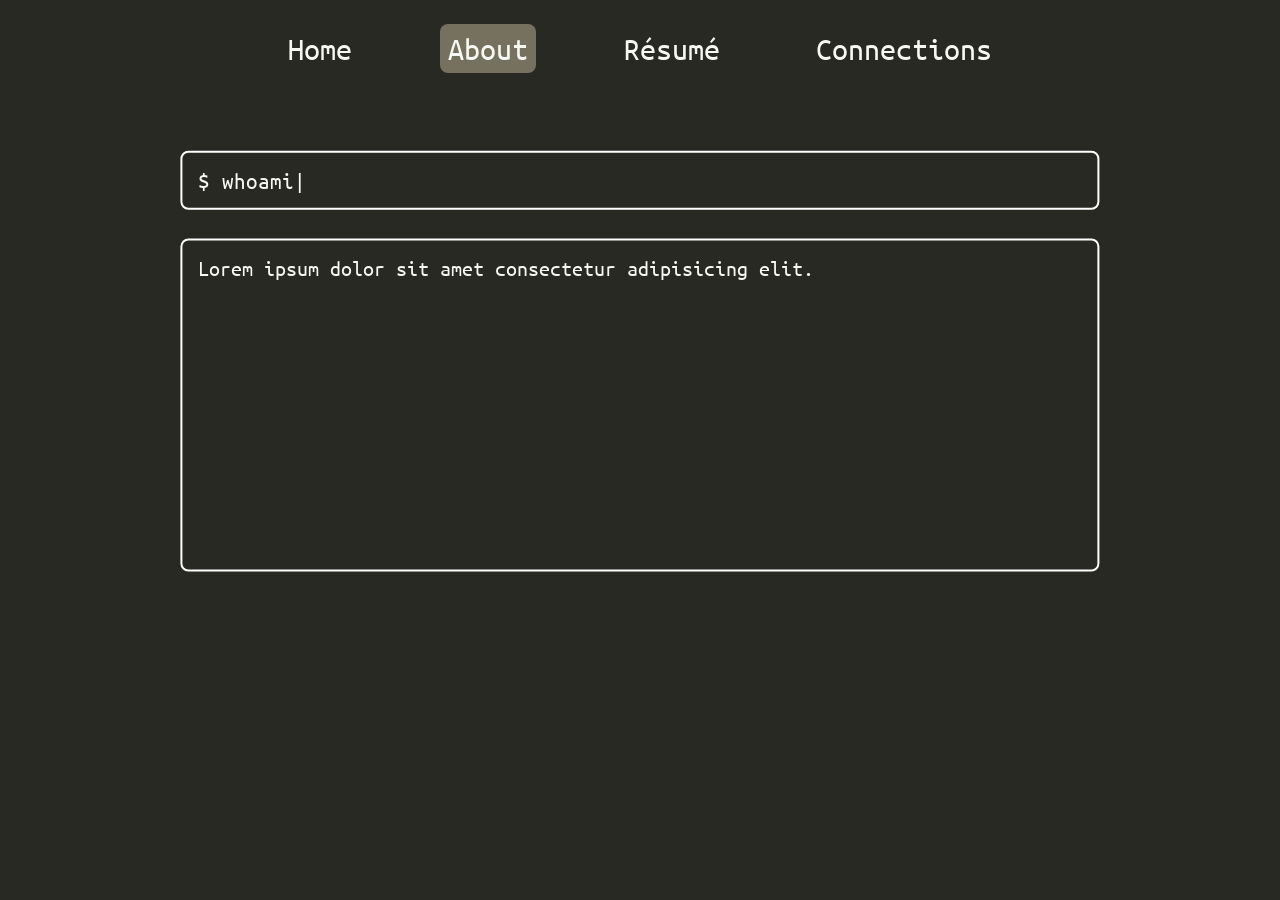
<file: about.html>
<!DOCTYPE html>

<html lang = "en">
	<head>
		<meta charset = "utf-8">
		<meta name = "viewport" content = "width = device-width, initial-scale = 1.0">

		<link href = "media/JC.png" rel = "icon">

		<link rel = "stylesheet" href = "css/styles.css">
		<link rel = "stylesheet" href = "css/animations.css">

		<title>Jiakang Chen</title>
	</head>
	
	<body>		
		<!-- Top Bar -->
		<center>
			<div class = "topbar">
				<a href = "index.html">Home</a>
				<a class = "active" href = "about.html">About</a>
				<a href = "resume.html">Résumé</a>
				<a href = "connections.html">Connections</a>
			</div>
		</center>

		<div class = "title title-levitate" id = "display">$ |</div>

		<div class = "description-box description-box-levitate">Lorem ipsum dolor sit amet consectetur adipisicing elit.</div>
	</body>

	<script src = "javascript/typewriter.js"></script>
</html>
</file>
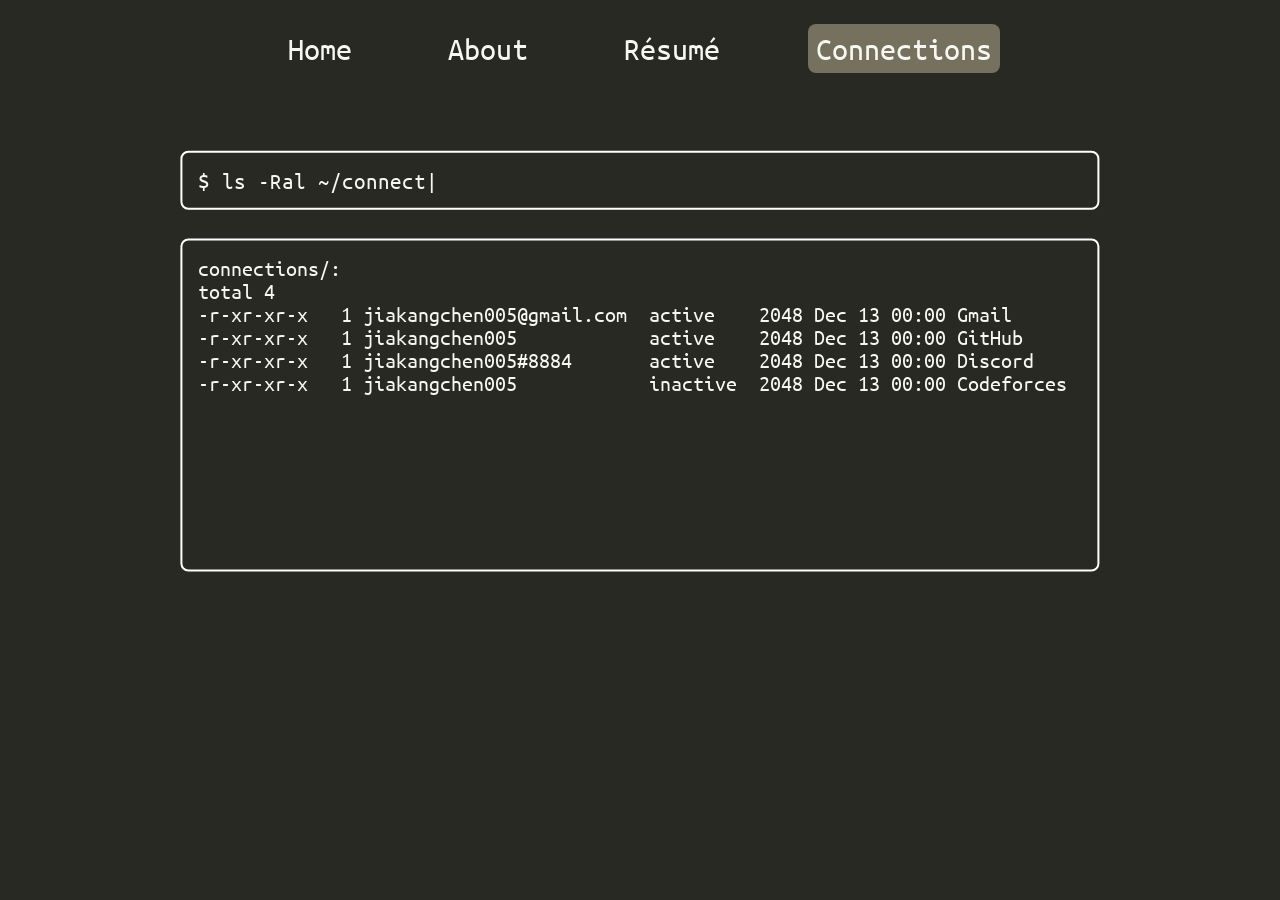
<file: connections.html>
<!DOCTYPE html>

<html lang = "en">
	<head>
		<meta charset = "utf-8">
		<meta name = "viewport" content = "width = device-width, initial-scale = 1.0">

		<link href = "media/JC.png" rel = "icon">

		<link rel = "stylesheet" href = "css/styles.css">
		<link rel = "stylesheet" href = "css/animations.css">

		<title>Jiakang Chen</title>
	</head>
	
	<body>		
		<!-- Top Bar -->
		<center>
			<div class = "topbar">
				<a href = "index.html">Home</a>
				<a href = "about.html">About</a>
				<a href = "resume.html">Résumé</a>
				<a class = "active" href = "connections.html">Connections</a>
			</div>
		</center>

		<div class = "title title-levitate" id = "display">$ |</div>

		<div class = "description-box description-box-levitate">
			connections/:</br>
			total 4</br>
			-r-xr-xr-x&nbsp;&nbsp;&nbsp;1&nbsp;jiakangchen005@gmail.com&nbsp;&nbsp;active&nbsp;&nbsp;&nbsp;&nbsp;2048&nbsp;Dec 13&nbsp;00:00&nbsp;Gmail</br>
			-r-xr-xr-x&nbsp;&nbsp;&nbsp;1&nbsp;jiakangchen005&nbsp;&nbsp;&nbsp;&nbsp;&nbsp;&nbsp;&nbsp;&nbsp;&nbsp;&nbsp;&nbsp;&nbsp;active&nbsp;&nbsp;&nbsp;&nbsp;2048&nbsp;Dec 13&nbsp;00:00&nbsp;GitHub</br>
			-r-xr-xr-x&nbsp;&nbsp;&nbsp;1&nbsp;jiakangchen005#8884&nbsp;&nbsp;&nbsp;&nbsp;&nbsp;&nbsp;&nbsp;active&nbsp;&nbsp;&nbsp;&nbsp;2048&nbsp;Dec 13&nbsp;00:00&nbsp;Discord</br>
			-r-xr-xr-x&nbsp;&nbsp;&nbsp;1&nbsp;jiakangchen005&nbsp;&nbsp;&nbsp;&nbsp;&nbsp;&nbsp;&nbsp;&nbsp;&nbsp;&nbsp;&nbsp;&nbsp;inactive&nbsp;&nbsp;2048&nbsp;Dec 13&nbsp;00:00&nbsp;Codeforces
		</div>
	</body>

	<script src = "javascript/typewriter.js"></script>
</html>
</file>
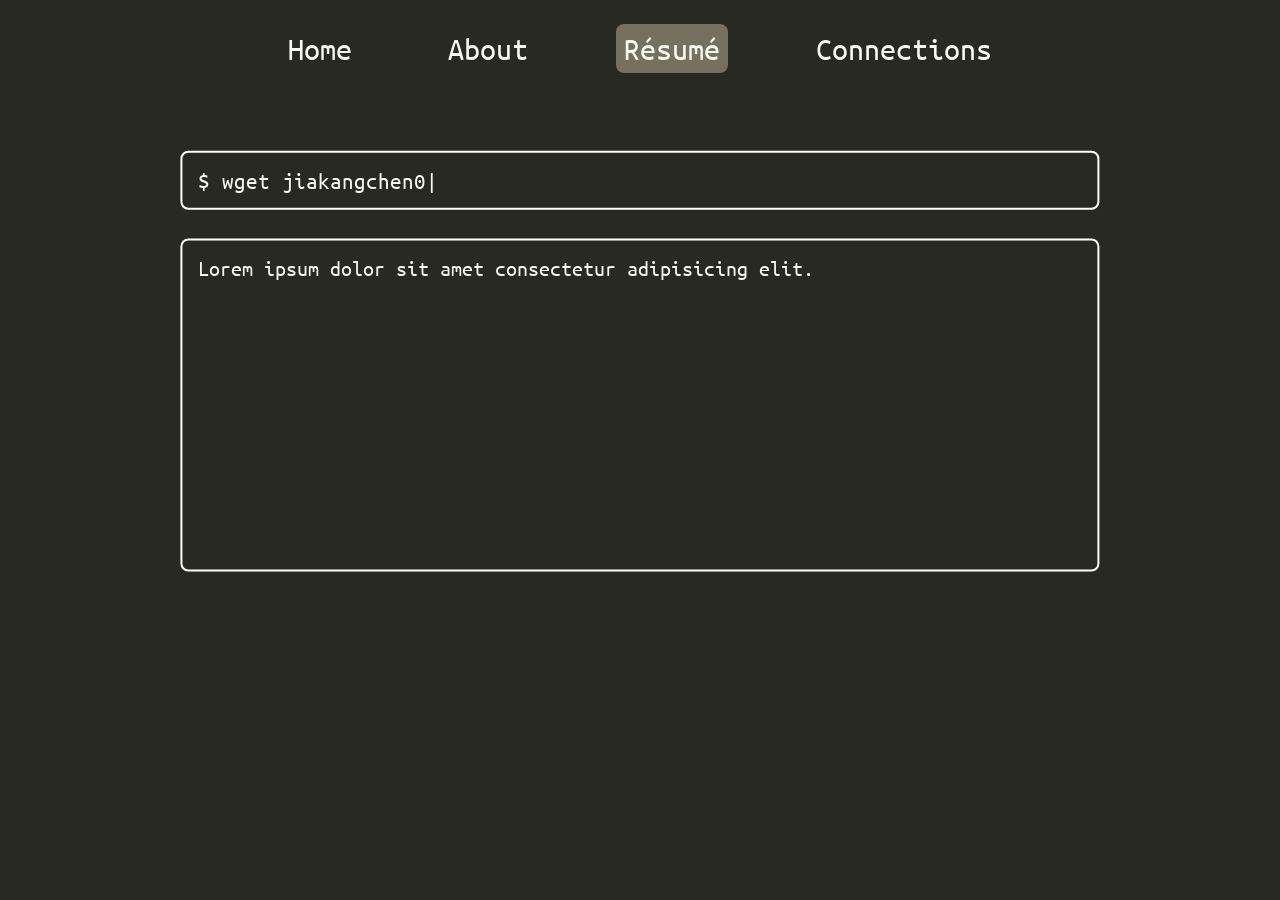
<file: resume.html>
<!DOCTYPE html>

<html lang = "en">
	<head>
		<meta charset = "utf-8">
		<meta name = "viewport" content = "width = device-width, initial-scale = 1.0">

		<link href = "media/JC.png" rel = "icon">

		<link rel = "stylesheet" href = "css/styles.css">
		<link rel = "stylesheet" href = "css/animations.css">

		<title>Jiakang Chen</title>
	</head>
	
	<body>		
		<!-- Top Bar -->
		<center>
			<div class = "topbar">
				<a href = "index.html">Home</a>
				<a href = "about.html">About</a>
				<a class = "active" href = "resume.html">Résumé</a>
				<a href = "connections.html">Connections</a>
			</div>
		</center>

		<div class = "title title-levitate" id = "display">$ |</div>

		<div class = "description-box description-box-levitate">Lorem ipsum dolor sit amet consectetur adipisicing elit.</div>
	</body>

	<script src = "javascript/typewriter.js"></script>
</html>
</file>
<file: css/styles.css>
/* Fonts */

@font-face {
    font-family: "Ubuntu Mono";
    src: url("../fonts/UbuntuMono-Regular.ttf");
}

html * {
    font-family: "Ubuntu Mono", monospace !important;
    background: #282923;
    color: #F8F8F2;
}

/* Add css to the top bar */
.topbar {
    display: flex;
    justify-content: space-between;
    width: min(80vw, 80vh);
    padding: 16px;
    overflow: hidden;
    background: transparent;

    font-size: min(4vw, 3.5vh);
}

/* Add css to the links of the top bar */
.topbar a {
    float: left;
    text-align: center;
    border-radius: 8px;
    padding: 8px 8px;
    text-decoration: none;
    background: transparent;
}

/* Change the color of links on hover */
.topbar a:hover {
    background-color: #75715E;
    border-radius: 8px;
    color: black;
}

/* Add a color to the active/current link */
.topbar a.active {
    background-color: #75715E;
    border-radius: 8px;
    color: #F8F8F2;
}

/* Center Section */
.center-section {
    position: fixed;
    text-align: center;
    left: 50%;
    transform: translate(-50%, -50%);
    white-space: pre;
    background: transparent;
}

.jiakang-chen-title {
    font-size: min(8vh, 8vw);
    top: 35vh;
}

.typewriter-title {
    font-size: min(4vh, 4vw);
    top: 50vh;
}

/* Title */
.title {
    position: absolute;
    top: 20%;
    left: 50%;
    transform: translate(-50%, -50%);

    border: 2px solid white;
    border-radius: 8px;
    height: min(2.5vw, 2.5vh);
    width: 69vw;

    padding: 16px;

    font-size: min(3vw, 2.5vh);
}

/* Description Box */
.description-box {
    position: absolute;
    top: 45%;
    left: 50%;
    transform: translate(-50%, -50%);

    border: 2px solid white;
    border-radius: 8px;
    height: min(68vw, 33vh);
    width: 69vw;

    padding: 16px;

    font-size: min(1.7520vw, 2.5vh);
}
</file>
<file: css/animations.css>
.title-levitate {
    animation-name: title-levitate;
    animation-duration: 2s;
    animation-iteration-count: infinite;
    animation-timing-function: ease-in-out;
}

.description-box-levitate {
    animation-name: description-box-levitate;
    animation-duration: 2s;
    animation-iteration-count: infinite;
    animation-timing-function: ease-in-out;
}

@keyframes title-levitate {
    0% { transform: translate(-50%, -50%); }
    50% { transform: translate(-50%, -30%); }
    100% { transform: translate(-50%, -50%); }
}

@keyframes description-box-levitate {
    0% { transform: translate(-50%, -50%); }
    50% { transform: translate(-50%, -46%); }
    100% { transform: translate(-50%, -50%); }
}
</file>
